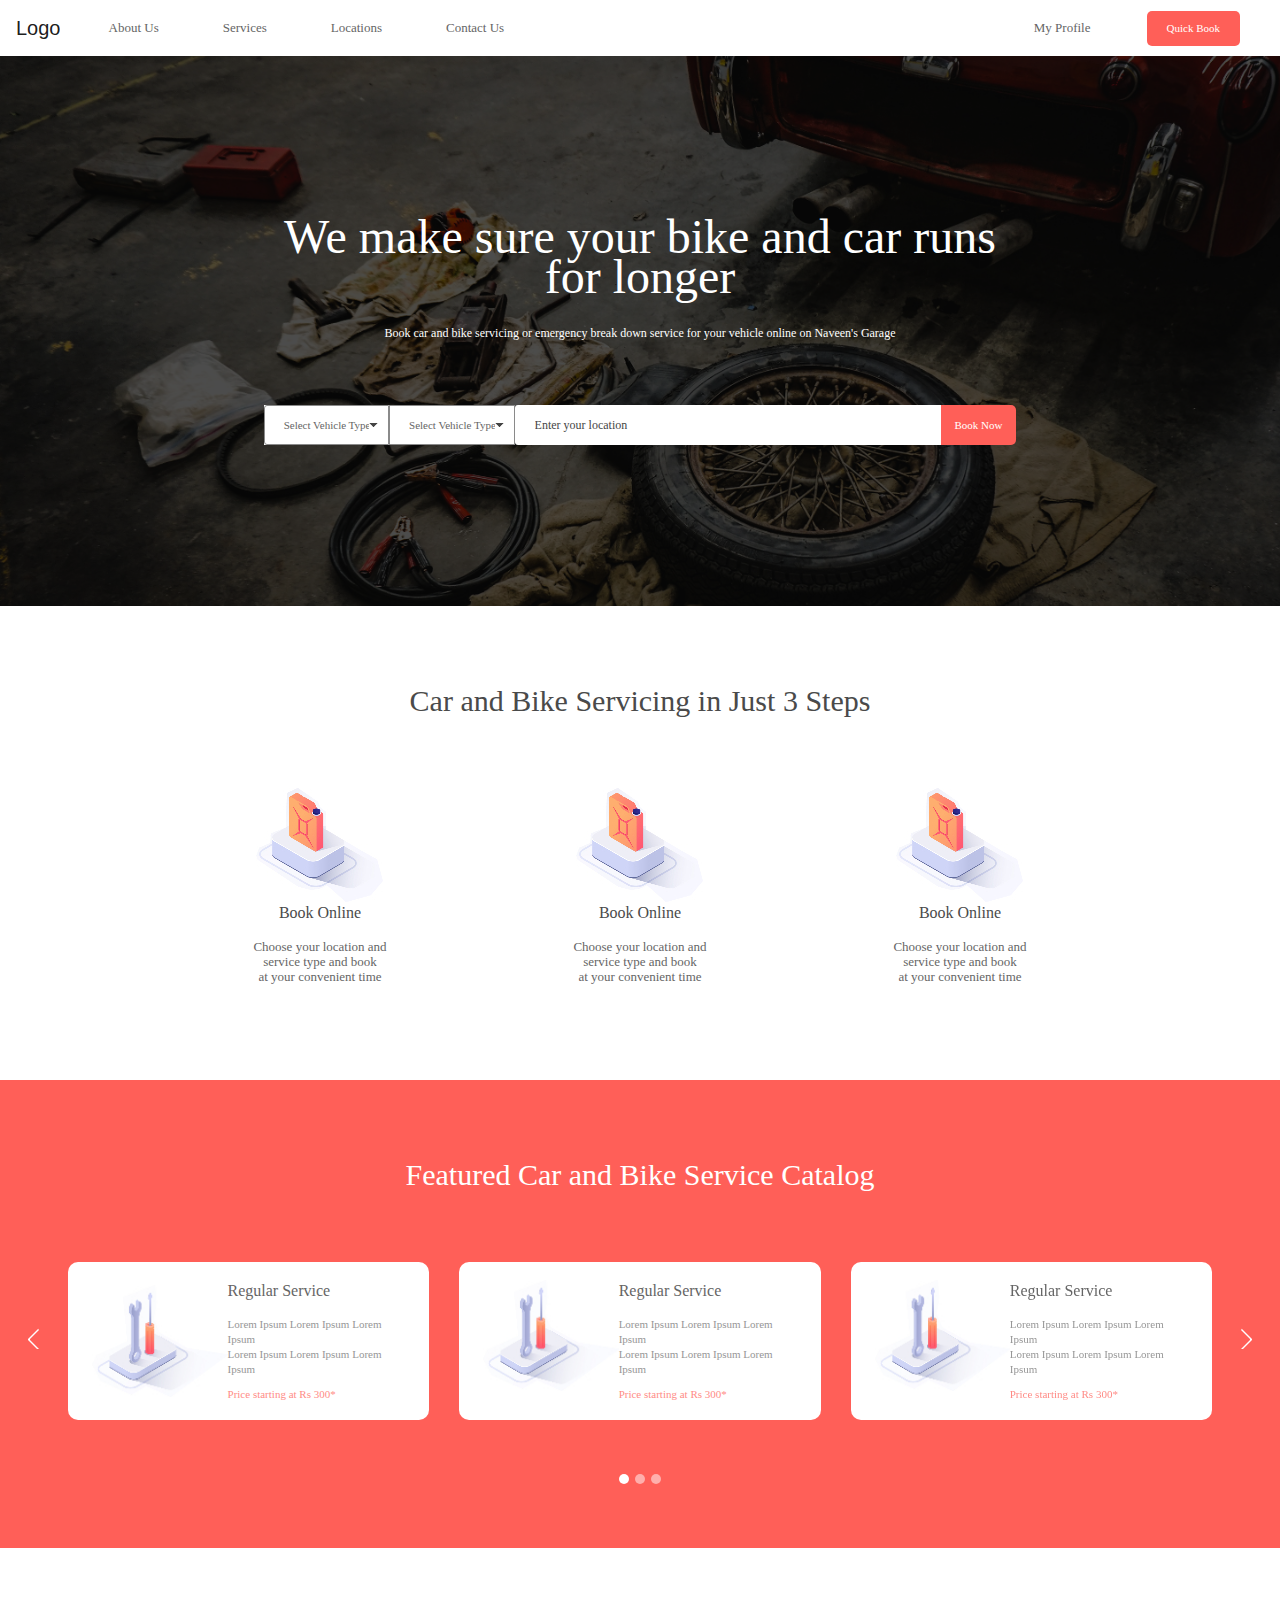
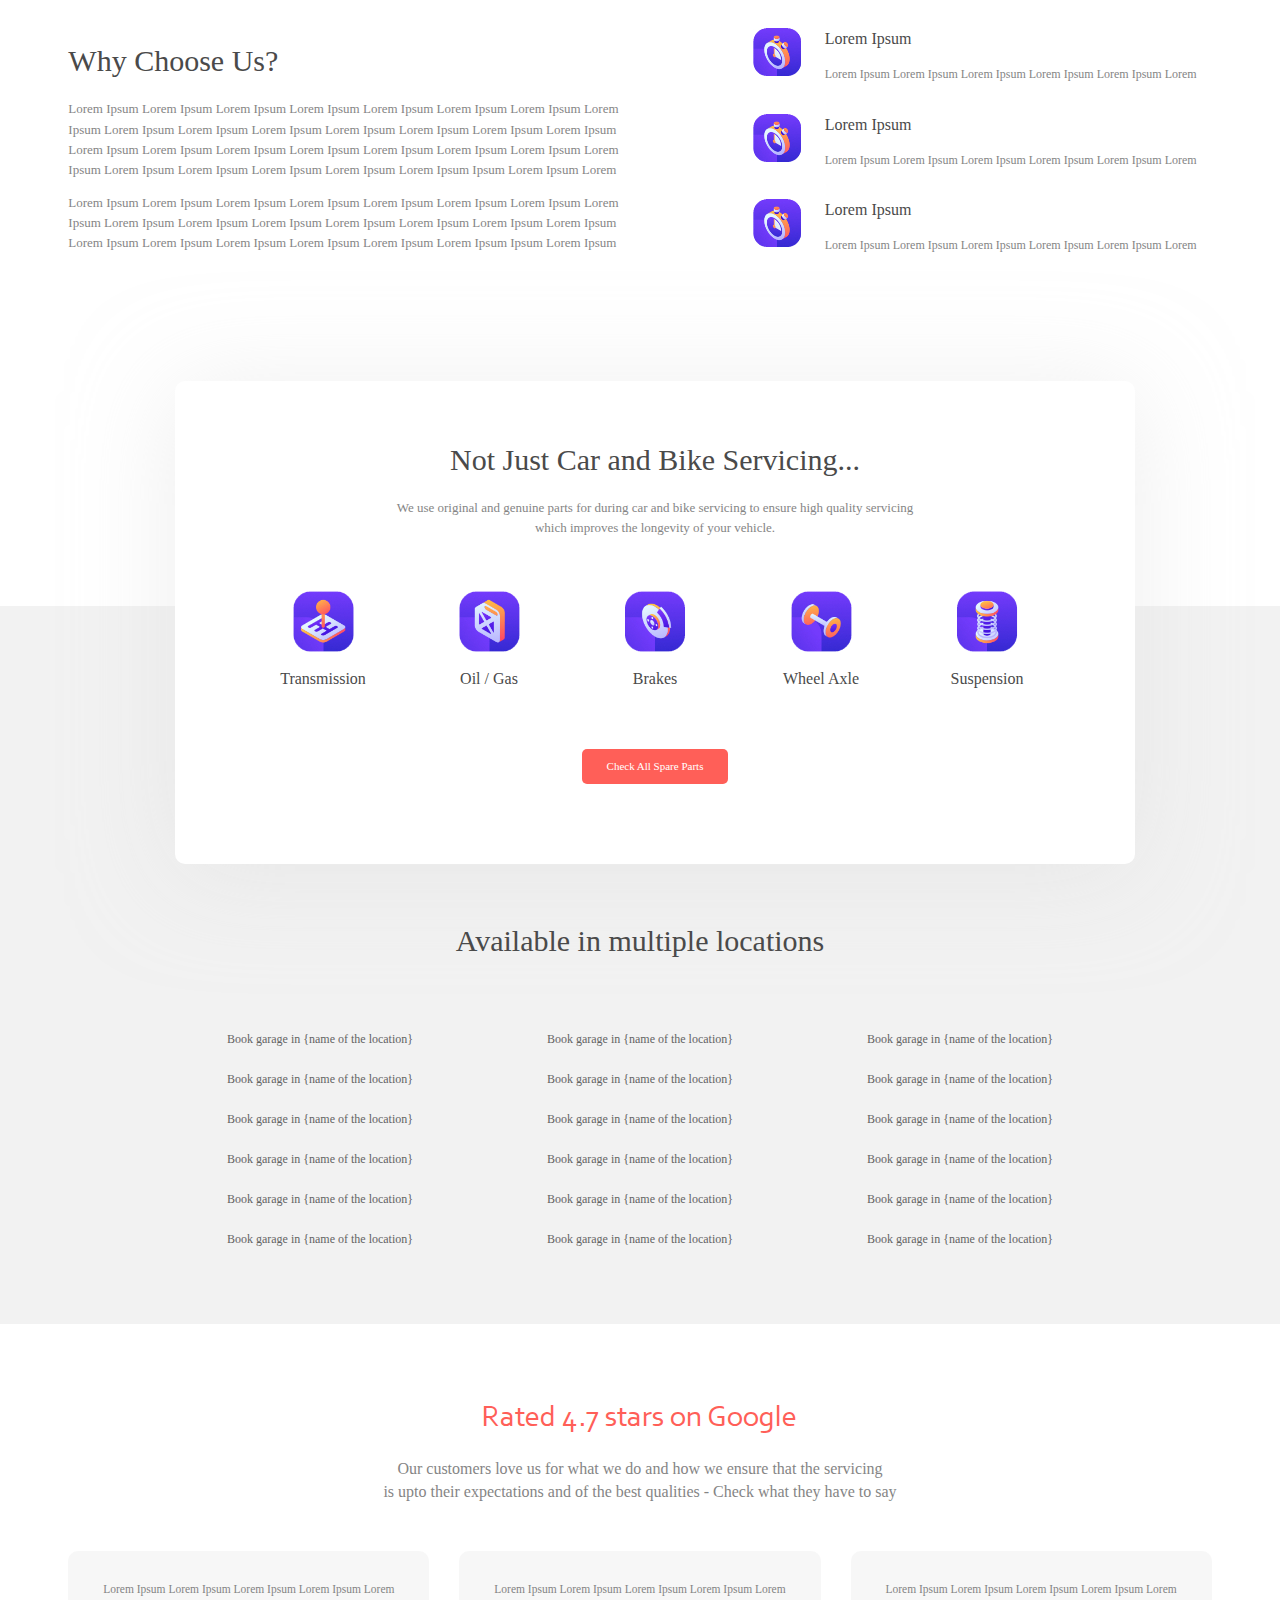
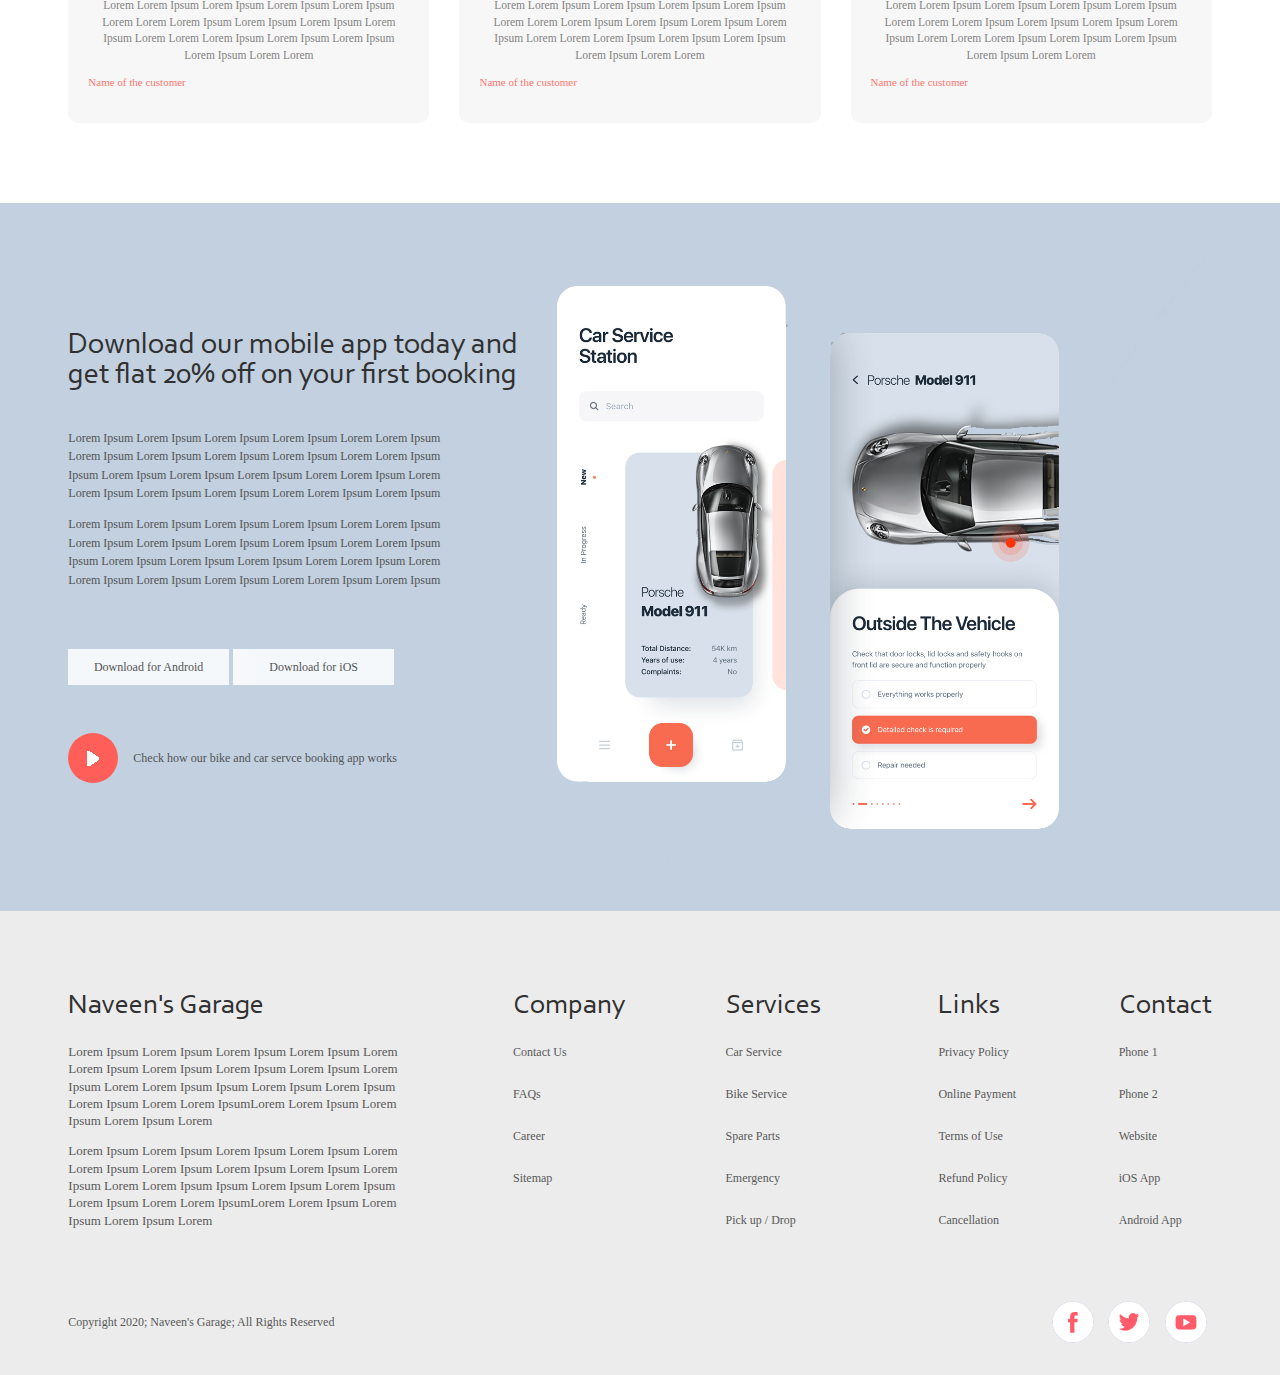
<file: index.html>
<!doctype html>
<html lang="en">
<head>
    <!-- Required meta tags -->
    <meta charset="utf-8">
    <meta name="viewport" content="width=device-width, initial-scale=1, shrink-to-fit=no">

    <!-- Bootstrap CSS -->
    <link rel="stylesheet" href="css/bootstrap.min.css">
    

    <!-- css -->
    <link rel="stylesheet" href="css/style.css">
    <link rel="stylesheet" href="css/responsive.css">
    <title>DMR</title>
</head>

<body>
   <header>
        <nav class="navbar navbar-expand-lg navbar-light  bg-white">
            <a class="navbar-brand" href="#">Logo</a>
            <button class="navbar-toggler" type="button" data-toggle="collapse" data-target="#navbarNav" aria-controls="navbarNav" aria-expanded="false" aria-label="Toggle navigation">
                <span class="navbar-toggler-icon"></span>
            </button>

            <div class="collapse navbar-collapse" id="navbarNav">
                <ul class="navbar-nav">
                    <li class="nav-item">
                    <a class="nav-link" href="#">About Us </a>
                    </li>
                    <li class="nav-item">
                    <a class="nav-link" href="#">Services </a>
                    </li>
                    <li class="nav-item">
                    <a class="nav-link" href="#">Locations </a>
                    </li>
                    <li class="nav-item">
                        <a class="nav-link" href="#">Contact Us</a>
                    </li>                                      
                </ul>

                <ul class="navbar-nav ml-auto">
                    <li class="nav-item dropdown">
                        <a class="nav-link dropdown-toggle" href="#" id="navbarDropdownMenuLink" role="button" data-toggle="dropdown" aria-haspopup="true" aria-expanded="false">
                            My Profile
                        </a>
                        <div class="dropdown-menu nav-drop" aria-labelledby="navbarDropdownMenuLink">
                            <p>Hello There - Let's <span><a class="" href="#">Register!</a></span></p> 
                            <p>Welcome Back - Let's <span><a class="" href="#">Login!</a></span></p> 
                        </div>
                    </li>

                    <li class="nav-item">
                        <button class="nav-btn">Quick Book</button>
                    </li>                                     
                </ul>
            </div>
        </nav>
   </header>

   <section class="main">
        <div class="main-bg-img">
            <div class="main-bg-overlay">
                <div class="section-padding" style="width: 100%;">
                    <div class="container-fluid">
                        <div class="row">
                            <div class="col-md-11 mx-auto">
                                <div class="row d-flex justify-content-center">
                                    <div class="col-xl-8 col-lg-9 col-md-11 col-12 text-center">
                                        <div class="">
                                            <h1>We make sure your bike and car runs for longer</h1>
                                            <p>Book car and bike servicing or emergency break down service for your vehicle online on Naveen's Garage</p>
                                            
                                            <form>
                                                <div class="row no-gutters">
                                                    <div class="col-lg-2 col-md-2 col-12 bg-white" style="position: relative;">
                                                        <label for="vehicle" class="sr-only ">Select Vehicle Type</label>
                                                        <select name="cars" id="cars" class="dropdown-toggle dropdown-toggle-first">
                                                          <option value="" selected="true" disabled="disabled">Select Vehicle Type</option>
                                                          <option value="">Bike</option>
                                                          <option value="">Car</option>
                                                          <option value="">Truck</option>
                                                        </select>
                                                        <img class="dropdown-arrow" src="images/down-arrow.jpg" alt="">
                                                    </div>
        
                                                    <div class="col-lg-2 col-md-2 col-12 bg-white" style="position: relative;">
                                                        <label for="vehicle" class="sr-only ">Select Vehicle Type</label>
                                                        <select name="cars" id="cars" class="dropdown-toggle">
                                                          <option value="" selected="true" disabled="disabled">Select Vehicle Type</option>
                                                          <option value="">Bike</option>
                                                          <option value="">Car</option>
                                                          <option value="">Truck</option>
                                                        </select>
                                                        <img class="dropdown-arrow" src="images/down-arrow.jpg" alt="">
                                                    </div>
        
                                                    <div class="col-lg-8 col-md-8 col-12 d-flex justify-content-start">
                                                        <label for="" class="sr-only"></label>
                                                        <input type="text" placeholder="Enter your location">
                                                        <button type="submit" class="book-now-btn">Book Now</button>
                                                    </div>
                                                </div>
                                            </form>
                                        </div>
                                    </div>
                                </div>
                            </div>
                        </div>
                    </div>
               </div>
            </div>
        </div>
   </section>

   <section class="servicing-section">
    <div class="section-padding">
     <div class="container-fluid">
                <div class="row d-flex justify-content-center">
                    <div class="col-xl-8 col-lg-10 col-md-11 mx-auto text-center">
                        <h2 class="page-headers">Car and Bike Servicing in Just 3 Steps</h2>
                        <div class="row servicing-section-row">
                            <div class="col-lg-3 col-md-4 col-sm-4 col-12">
                                <div class="serviving-content">
                                    <img class="img-fluid" src="images/book-online-img.jpg" alt="servicing-img-one">
                                    <div>
                                        <h3 class="">Book Online</h3>
                                        <p class="">Choose your location and <br> service type and book <br> at your convenient time</p>
                                    </div>
                                </div>
                            </div>

                            <div class="col-lg-3 col-md-4 col-sm-4 col-12">
                                <div class="serviving-content">
                                    <img class="img-fluid" src="images/book-online-img.jpg" alt="servicing-img-two">
                                    <div>
                                        <h3 class="">Book Online</h3>
                                        <p class="">Choose your location and <br> service type and book <br> at your convenient time</p>
                                    </div>
                                </div>
                            </div>

                            <div class="col-lg-3 col-md-4 col-sm-4 col-12">
                                <div class="serviving-content">
                                    <img class="img-fluid" src="images/book-online-img.jpg" alt="servicing-img-three">
                                    <div>
                                        <h3 class="">Book Online</h3>
                                        <p class="">Choose your location and <br> service type and book <br> at your convenient time</p>
                                    </div>
                                </div>
                            </div>
                        </div>
                    </div>
                </div>
             </div>
         </div>
     </div>
    </div>
</section>

<section class="service-slider-section">
    <div class="section-padding">
        <div class="container-fluid">
            <div class="row">
                <div class="col-md-11 mx-auto">
                    <h2>Featured Car and Bike Service Catalog</h2>

                    <div class="slider">
                        <div id="carouselExampleIndicators" class="carousel slide" data-ride="carousel">
                            <ol class="carousel-indicators">
                              <li data-target="#carouselExampleIndicators" data-slide-to="0" class="active"></li>
                              <li data-target="#carouselExampleIndicators" data-slide-to="1"></li>
                              <li data-target="#carouselExampleIndicators" data-slide-to="2"></li>
                            </ol>
        
                            <div class="carousel-inner">
                              <div class="carousel-item active">
                                <div class="row">
                                    <div class="col-lg-4 col-md-4 col-12">
                                        <div class="service-slider-card">
                                            <div class="slider-card-inner">
                                                <div class="d-flex align-items-center">
                                                    <div class="slider-card-img">
                                                        <img src="images/slider-img.jpg" class="img-fluid" alt="slider-img-one">
                                                    </div>
        
                                                    <div class="slider-card-content">
                                                        <div>
                                                            <h3 class="slider-card-header">Regular Service</h3>
                                                            <p class="slider-card-content">Lorem Ipsum Lorem Ipsum Lorem Ipsum <br>
                                                                Lorem Ipsum Lorem Ipsum Lorem Ipsum</p>
                                                            <p class="slider-card-pricetag">Price starting at Rs 300*</p>
                                                        </div>
                                                    </div>
                                                </div>
                                            </div>
                                        </div>
                                    </div>
        
                                    <div class="col-lg-4 col-md-4 col-12">
                                        <div class="service-slider-card">
                                            <div class="slider-card-inner">
                                                <div class="d-flex">
                                                    <div class="slider-card-img">
                                                        <img src="images/slider-img.jpg" class="img-fluid" alt="slider-img-one">
                                                    </div>
        
                                                    <div class="slider-card-content">
                                                        <div>
                                                            <h3 class="slider-card-header">Regular Service</h3>
                                                            <p class="slider-card-content">Lorem Ipsum Lorem Ipsum Lorem Ipsum <br>
                                                                Lorem Ipsum Lorem Ipsum Lorem Ipsum</p>
                                                            <p class="slider-card-pricetag">Price starting at Rs 300*</p>
                                                        </div>
                                                    </div>
                                                </div>
                                            </div>
                                        </div>
                                    </div>
        
                                    <div class="col-lg-4 col-md-4 col-12">
                                        <div class="service-slider-card">
                                            <div class="slider-card-inner">
                                                <div class="d-flex">
                                                    <div class="slider-card-img">
                                                        <img src="images/slider-img.jpg" class="img-fluid" alt="slider-img-one">
                                                    </div>
        
                                                    <div class="slider-card-content">
                                                        <div>
                                                            <h3 class="slider-card-header">Regular Service</h3>
                                                            <p class="slider-card-content">Lorem Ipsum Lorem Ipsum Lorem Ipsum <br>
                                                                Lorem Ipsum Lorem Ipsum Lorem Ipsum</p>
                                                            <p class="slider-card-pricetag">Price starting at Rs 300*</p>
                                                        </div>
                                                    </div>
                                                </div>
                                            </div>
                                        </div>
                                    </div>
                                </div>  
                              </div>
        
                              <div class="carousel-item">
                                <div class="row">
                                    <div class="col-lg-4 col-md-4 col-12">
                                        <div class="service-slider-card">
                                            <div class="slider-card-inner">
                                                <div class="d-flex d-flex align-items-center">
                                                    <div class="slider-card-img">
                                                        <img src="images/slider-img.jpg" class="img-fluid" alt="slider-img-one">
                                                    </div>
        
                                                    <div class="slider-card-content">
                                                        <div>
                                                            <h3 class="slider-card-header">Regular Service</h3>
                                                            <p class="slider-card-content">Lorem Ipsum Lorem Ipsum Lorem Ipsum <br>
                                                                Lorem Ipsum Lorem Ipsum Lorem Ipsum</p>
                                                            <p class="slider-card-pricetag">Price starting at Rs 300*</p>
                                                        </div>
                                                    </div>
                                                </div>
                                            </div>
                                        </div>
                                    </div>
        
                                    <div class="col-lg-4 col-md-4 col-12">
                                        <div class="service-slider-card">
                                            <div class="slider-card-inner">
                                                <div class="d-flex">
                                                    <div class="slider-card-img">
                                                        <img src="images/slider-img.jpg" class="img-fluid" alt="slider-img-one">
                                                    </div>
        
                                                    <div class="slider-card-content">
                                                        <div>
                                                            <h3 class="slider-card-header">Regular Service</h3>
                                                            <p class="slider-card-content">Lorem Ipsum Lorem Ipsum Lorem Ipsum <br>
                                                                Lorem Ipsum Lorem Ipsum Lorem Ipsum</p>
                                                            <p class="slider-card-pricetag">Price starting at Rs 300*</p>
                                                        </div>
                                                    </div>
                                                </div>
                                            </div>
                                        </div>
                                    </div>
        
                                    <div class="col-lg-4 col-md-4 col-12">
                                        <div class="service-slider-card">
                                            <div class="slider-card-inner">
                                                <div class="d-flex d-flex align-items-center">
                                                    <div class="slider-card-img">
                                                        <img src="images/slider-img.jpg" class="img-fluid" alt="slider-img-one">
                                                    </div>
        
                                                    <div class="slider-card-content">
                                                        <div>
                                                            <h3 class="slider-card-header">Regular Service</h3>
                                                            <p class="slider-card-content">Lorem Ipsum Lorem Ipsum Lorem Ipsum <br>
                                                                Lorem Ipsum Lorem Ipsum Lorem Ipsum</p>
                                                            <p class="slider-card-pricetag">Price starting at Rs 300*</p>
                                                        </div>
                                                    </div>
                                                </div>
                                            </div>
                                        </div>
                                    </div>
                                </div>  
                              </div>
                              <div class="carousel-item">
                                <div class="row">
                                    <div class="col-lg-4 col-md-4 col-12">
                                        <div class="service-slider-card">
                                            <div class="slider-card-inner">
                                                <div class="d-flex align-items-center">
                                                    <div class="slider-card-img">
                                                        <img src="images/slider-img.jpg" class="img-fluid" alt="slider-img-one">
                                                    </div>
        
                                                    <div class="slider-card-content">
                                                        <div>
                                                            <h3 class="slider-card-header">Regular Service</h3>
                                                            <p class="slider-card-content">Lorem Ipsum Lorem Ipsum Lorem Ipsum <br>
                                                                Lorem Ipsum Lorem Ipsum Lorem Ipsum</p>
                                                            <p class="slider-card-pricetag">Price starting at Rs 300*</p>
                                                        </div>
                                                    </div>
                                                </div>
                                            </div>
                                        </div>
                                    </div>
        
                                    <div class="col-lg-4 col-md-4 col-12">
                                        <div class="service-slider-card">
                                            <div class="slider-card-inner">
                                                <div class="d-flex">
                                                    <div class="slider-card-img">
                                                        <img src="images/slider-img.jpg" class="img-fluid" alt="slider-img-one">
                                                    </div>
        
                                                    <div class="slider-card-content">
                                                        <div>
                                                            <h3 class="slider-card-header">Regular Service</h3>
                                                            <p class="slider-card-content">Lorem Ipsum Lorem Ipsum Lorem Ipsum <br>
                                                                Lorem Ipsum Lorem Ipsum Lorem Ipsum</p>
                                                            <p class="slider-card-pricetag">Price starting at Rs 300*</p>
                                                        </div>
                                                    </div>
                                                </div>
                                            </div>
                                        </div>
                                    </div>
        
                                    <div class="col-lg-4 col-md-4 col-12">
                                        <div class="service-slider-card">
                                            <div class="slider-card-inner">
                                                <div class="d-flex">
                                                    <div class="slider-card-img">
                                                        <img src="images/slider-img.jpg" class="img-fluid" alt="slider-img-one">
                                                    </div>
        
                                                    <div class="slider-card-content">
                                                        <div>
                                                            <h3 class="slider-card-header">Regular Service</h3>
                                                            <p class="slider-card-content">Lorem Ipsum Lorem Ipsum Lorem Ipsum <br>
                                                                Lorem Ipsum Lorem Ipsum Lorem Ipsum</p>
                                                            <p class="slider-card-pricetag">Price starting at Rs 300*</p>
                                                        </div>
                                                    </div>
                                                </div>
                                            </div>
                                        </div>
                                    </div>
                                </div>  
                              </div>
                            </div>
        
                            <div class="d-flex justify-content-between">
                                <a class="" href="#carouselExampleIndicators" role="button" data-slide="prev">
                                    <span class="slider-control-prev-icon" aria-hidden="true"><img src="images/slider-left-arrow.png" alt=""></span>
                                    <span class="sr-only">Previous</span>
                                </a>
                                  
                                <a class="" href="#carouselExampleIndicators" role="button" data-slide="next">
                                    <span class="slider-control-next-icon" aria-hidden="true"><img src="images/slider-right-arrow.png" alt=""></span>
                                    <span class="sr-only">Next</span>
                                </a>
                            </div>
                        </div>
                    </div>
                </div>
            </div>
        </div>
    </div>
</section>

<section class="why-us-section">
    <div class="section-padding">
        <div class="container-fluid">
            <div class="row">
                <div class="col-md-11 mx-auto">
                    <div class="row why-us-row">
                        <div class="col-xl-6 col-lg-6 col-md-6 col-12">
                            <h2 class="why-us-title">Why Choose Us?</h2>
                            <div class="why-us-content">
                                <p>Lorem Ipsum Lorem Ipsum Lorem Ipsum Lorem Ipsum Lorem Ipsum Lorem Ipsum Lorem Ipsum Lorem Ipsum Lorem Ipsum Lorem Ipsum Lorem Ipsum Lorem Ipsum Lorem Ipsum Lorem Ipsum
                                    Lorem Ipsum Lorem Ipsum Lorem Ipsum Lorem Ipsum Lorem Ipsum Lorem Ipsum Lorem Ipsum
                                    Lorem Ipsum Lorem Ipsum Lorem Ipsum Lorem Ipsum Lorem Ipsum Lorem Ipsum Lorem Ipsum Ipsum Lorem Ipsum Lorem</p>
                                    <p>Lorem Ipsum Lorem Ipsum Lorem Ipsum Lorem Ipsum Lorem Ipsum Lorem Ipsum Lorem Ipsum
                                    Lorem Ipsum Lorem Ipsum Lorem Ipsum Lorem Ipsum Lorem Ipsum Lorem Ipsum Lorem Ipsum
                                    Lorem Ipsum Lorem Ipsum Lorem Ipsum Lorem Ipsum Lorem Ipsum Lorem Ipsum Lorem Ipsum Ipsum Lorem Ipsum
                                </p>
                            </div>
                        </div>

                        <div class="col-xl-5 col-lg-6 offset-xl-1 col-md-6 col-12">
                            <div class="d-flex whyus-list-block">
                                <div class="whyus-list-img">
                                    <img src="images/why-us-one.jpg" class="img-fluid" alt="whyus-img-one">
                                </div>

                                <div>
                                    <h3>Lorem Ipsum</h3>
                                    <p>Lorem Ipsum Lorem Ipsum Lorem Ipsum Lorem Ipsum Lorem Ipsum Lorem</p>
                                </div>
                            </div>

                            <div class="d-flex whyus-list-block">
                                <div class="whyus-list-img">
                                    <img src="images/why-us-one.jpg" class="img-fluid" alt="whyus-img-one">
                                </div>

                                <div>
                                    <h3>Lorem Ipsum</h3>
                                    <p>Lorem Ipsum Lorem Ipsum Lorem Ipsum Lorem Ipsum Lorem Ipsum Lorem</p>
                                </div>
                            </div>

                            <div class="d-flex whyus-list-block">
                                <div class="whyus-list-img">
                                    <img src="images/why-us-one.jpg" class="img-fluid" alt="whyus-img-one">
                                </div>

                                <div>
                                    <h3>Lorem Ipsum</h3>
                                    <p>Lorem Ipsum Lorem Ipsum Lorem Ipsum Lorem Ipsum Lorem Ipsum Lorem</p>
                                </div>
                            </div>
                        </div>
                    </div>
                </div>
            </div>

            <div class="row">
                <div class="col-xl-9 col-lg-10 col-md-11 col-12 mx-auto">
                    <div class="more-service-card">
                        <div class="moreservice-card-inner">
                            <div class="moreservice-card-info">
                                <h2>Not Just Car and Bike Servicing...</h2>
                                <p>We use original and genuine parts for during car and bike servicing to ensure high quality servicing <br>
                                which improves the longevity of your vehicle.</p>
                            </div>

                            <div class="row moreservice-row">
                                <div class="col">
                                    <div>
                                        <img src="images/service-one.jpg" alt="service-one-img">
                                        <h3>Transmission</h3>
                                    </div>
                                </div>

                                <div class="col">
                                    <div>
                                        <img src="images/service-two.jpg" alt="service-two-img">
                                        <h3>Oil / Gas</h3>
                                    </div>
                                </div>

                                <div class="col">
                                    <div>
                                        <img src="images/service-three.jpg" alt="service-three-img">
                                        <h3>Brakes</h3>
                                    </div>
                                </div>

                                <div class="col">
                                    <div>
                                        <img src="images/service-four.jpg" alt="service-four-img">
                                        <h3>Wheel Axle</h3>
                                    </div>
                                </div>

                                <div class="col">
                                    <div>
                                        <img src="images/service-five.jpg" alt="service-five-img">
                                        <h3>Suspension</h3>
                                    </div>
                                </div>
                            </div>

                            <div class="d-flex justify-content-center">
                                <a href="#">
                                    <button class="allpart-link-btn">Check All Spare Parts</button>
                                </a>
                            </div>
                        </div>
                    </div>
                </div>
            </div>
        </div>
    </div>
</section>


<section class="available-locations-section">
    <div class="section-padding">
        <div class="container-fluid">
            <div class="row">
                <div class="col-xl-9 col-lg-10 col-md-11 col-12 mx-auto">
                    <h2>Available in multiple locations</h2>
                    <div class="row available-locations-row">
                        <div class="available-locations-col col-lg-4 col-md-4 col-sm-4 col-6">
                            <div>
                                <a href="">
                                    <p>Book garage in {name of the location}</p>
                                </a>
                                <a href="">
                                    <p>Book garage in {name of the location}</p>
                                </a>
                                <a href="">
                                    <p>Book garage in {name of the location}</p>
                                </a>
                                <a href="">
                                    <p>Book garage in {name of the location}</p>
                                </a>
                                <a href="">
                                    <p>Book garage in {name of the location}</p>
                                </a>
                                <a href="">
                                    <p>Book garage in {name of the location}</p>
                                </a>
                            </div>
                        </div>

                        <div class="available-locations-col col-lg-4 col-md-4 col-sm-4 col-6">
                            <div>
                                <a href="">
                                    <p>Book garage in {name of the location}</p>
                                </a>
                                <a href="">
                                    <p>Book garage in {name of the location}</p>
                                </a>
                                <a href="">
                                    <p>Book garage in {name of the location}</p>
                                </a>
                                <a href="">
                                    <p>Book garage in {name of the location}</p>
                                </a>
                                <a href="">
                                    <p>Book garage in {name of the location}</p>
                                </a>
                                <a href="">
                                    <p>Book garage in {name of the location}</p>
                                </a>
                            </div>
                        </div>

                        <div class="available-locations-col col-lg-4 col-md-4 col-sm-4 col-6">
                            <div>
                                <a href="">
                                    <p>Book garage in {name of the location}</p>
                                </a>
                                <a href="">
                                    <p>Book garage in {name of the location}</p>
                                </a>
                                <a href="">
                                    <p>Book garage in {name of the location}</p>
                                </a>
                                <a href="">
                                    <p>Book garage in {name of the location}</p>
                                </a>
                                <a href="">
                                    <p>Book garage in {name of the location}</p>
                                </a>
                                <a href="">
                                    <p>Book garage in {name of the location}</p>
                                </a>
                            </div>
                        </div>
                    </div>
                 </div>
            </div>
        </div>
    </div>
</section>

<section class="rating-section">
    <div class="section-padding">
        <div class="container-fluid">
            <div class="row">
                <div class="col-md-11 mx-auto rating-section-header">
                    <h2>Rated 4.7 stars on Google</h2>
                    <p>Our customers love us for what we do and how we ensure that the servicing <br> is upto their expectations and of the best qualities - Check what they have to say</p>
                    
                    <div class="row rating-section-row">
                        <div class="col-lg-4 col-md-4 col-12">
                            <div class="rating-card">
                                <div class="rating-card-inner">
                                    <p>Lorem Ipsum Lorem Ipsum Lorem Ipsum Lorem Ipsum Lorem Lorem
                                    Lorem Ipsum Lorem Ipsum Lorem Ipsum Lorem Ipsum Lorem Lorem
                                    Lorem Ipsum Lorem Ipsum Lorem Ipsum Lorem Ipsum Lorem Lorem
                                    Lorem Ipsum Lorem Ipsum Lorem Ipsum Lorem Ipsum Lorem Lorem</p>
                                    <small class="slider-card-pricetag">Name of the customer</small>
                                </div>
                            </div>
                        </div>

                        <div class="col-lg-4 col-md-4 col-12">
                            <div class="rating-card">
                                <div class="rating-card-inner">
                                    <p>Lorem Ipsum Lorem Ipsum Lorem Ipsum Lorem Ipsum Lorem Lorem
                                    Lorem Ipsum Lorem Ipsum Lorem Ipsum Lorem Ipsum Lorem Lorem
                                    Lorem Ipsum Lorem Ipsum Lorem Ipsum Lorem Ipsum Lorem Lorem
                                    Lorem Ipsum Lorem Ipsum Lorem Ipsum Lorem Ipsum Lorem Lorem</p>
                                    <small class="slider-card-pricetag">Name of the customer</small>
                                </div>
                            </div>
                        </div>

                        <div class="col-lg-4 col-md-4 col-12">
                            <div class="rating-card">
                                <div class="rating-card-inner">
                                    <p>Lorem Ipsum Lorem Ipsum Lorem Ipsum Lorem Ipsum Lorem Lorem
                                    Lorem Ipsum Lorem Ipsum Lorem Ipsum Lorem Ipsum Lorem Lorem
                                    Lorem Ipsum Lorem Ipsum Lorem Ipsum Lorem Ipsum Lorem Lorem
                                    Lorem Ipsum Lorem Ipsum Lorem Ipsum Lorem Ipsum Lorem Lorem</p>
                                    <small class="slider-card-pricetag">Name of the customer</small>
                                </div>
                            </div>
                        </div>
                    </div>
                </div>
            </div>
        </div>
    </div>
</section>


<section class="download-applink-section">
    <div class="section-padding">
        <div class="container-fluid">
            <div class="row">
                <div class="col-md-11 mx-auto">
                    <div class="row download-applink-row">
                        <div class="col-lg-5 col-md-12 col-12 ">
                            <h2 class="download-applink-title">Download our mobile app today and <br> get flat 20% off on your first booking</h2>
                            <div class="row download-applink-header">
                                <div class="col-lg-10 col-md-11 col-12">
                                    <p>Lorem Ipsum Lorem Ipsum Lorem Ipsum Lorem Ipsum Lorem Lorem Ipsum Lorem Ipsum Lorem Ipsum Lorem Ipsum Lorem Ipsum Lorem Lorem Ipsum
                                    Ipsum Lorem Ipsum Lorem Ipsum Lorem Ipsum Lorem Lorem Ipsum Lorem
                                    Lorem Ipsum Lorem  Ipsum Lorem Ipsum Lorem Lorem Ipsum Lorem Ipsum</p>
                                    
                                    <p>Lorem Ipsum Lorem Ipsum Lorem Ipsum Lorem Ipsum Lorem Lorem Ipsum
                                    Lorem Ipsum Lorem Ipsum Lorem Ipsum Lorem Ipsum Lorem Lorem Ipsum
                                    Ipsum Lorem Ipsum Lorem Ipsum Lorem Ipsum Lorem Lorem Ipsum Lorem
                                    Lorem Ipsum Lorem  Ipsum Lorem Ipsum Lorem Lorem Ipsum Lorem Ipsum</p>
                                </div>
                            </div>
                            
                            <div class="download-app-section">
                                <a href="#"><button>Download for Android</button></a>
                                <a href="#"><button>Download for iOS</button></a>
                            </div>

                            <div class="download-play-link">
                                <a href="#" class="d-flex align-items-center">
                                    <div class="circle">
                                        <img class="img-fluid" src="images/play.png" alt="play-img">
                                    </div>

                                    <p>Check how our bike and car servce booking app works</p>
                                </a>
                            </div>
                        </div>

                        <div class="col-lg-6 offset-lg-1 col-md-12 col-12 download-img-col">
                            <img src="images/download-section-img.png" alt="">
                        </div>
                    </div>
                 </div>
            </div>
        </div>
    </div>
</section>

<footer>
    <div class="section-padding">
        <div class="container-fluid">
            <div class="row">
                <div class="col-md-11 mx-auto">
                    <div class="row">
                        <div class="col-lg-4">
                            <h2>Naveen's Garage</h2>
                            <p>Lorem Ipsum Lorem Ipsum Lorem Ipsum Lorem Ipsum Lorem Lorem Ipsum
                                Lorem Ipsum Lorem Ipsum Lorem Ipsum Lorem Ipsum Lorem Lorem Ipsum
                                Ipsum Lorem Ipsum Lorem Ipsum Lorem Ipsum Lorem Lorem IpsumLorem
                                Lorem Ipsum Lorem Ipsum Lorem Ipsum Lorem</p>
                                
                                <p> Lorem Ipsum Lorem Ipsum Lorem Ipsum Lorem Ipsum Lorem Lorem Ipsum
                                Lorem Ipsum Lorem Ipsum Lorem Ipsum Lorem Ipsum Lorem Lorem Ipsum
                                Ipsum Lorem Ipsum Lorem Ipsum Lorem Ipsum Lorem Lorem IpsumLorem
                                Lorem Ipsum Lorem Ipsum Lorem Ipsum Lorem</p>
                        </div>

                        <div class="col-lg-8">
                            <div class="row">
                                <div class="col-lg-3 col-md-3 col-sm-3 col-6 footer-col">
                                    <div>
                                        <h3>Company</h3>
                                        <a href="#">Contact Us</a>
                                        <a href="#"> FAQs</a>
                                        <a href="#">Career</a>
                                        <a href="#">Sitemap</a>
                                    </div>
                                </div>

                                <div class="col-lg-3 col-md-3 col-sm-3 col-6 footer-col">
                                    <div>
                                        <h3>Services</h3>
                                        <a href="#">Car Service</a>
                                        <a href="#">Bike Service</a>
                                        <a href="#">Spare Parts</a>
                                        <a href="#">Emergency</a>
                                        <a href="#">Pick up / Drop</a>
                                    </div>
                                </div>

                                <div class="col-lg-3 col-md-3 col-sm-3 col-6 footer-col">
                                    <div>
                                        <h3>Links</h3>
                                        <a href="#">Privacy Policy</a>
                                        <a href="#">Online Payment</a>
                                        <a href="#">Terms of Use</a>
                                        <a href="#">Refund Policy</a>
                                        <a href="#">Cancellation</a>
                                    </div>
                                </div>

                                <div class="col-lg-3 col-md-3 col-sm-3 col-6 footer-col">
                                    <div>
                                        <h3>Contact</h3>
                                        <a href="#">Phone 1</a>
                                        <a href="#">Phone 2</a>
                                        <a href="#">Website</a>
                                        <a href="#">iOS App</a>
                                        <a href="#">Android App</a>
                                    </div>
                                </div>
                            </div>
                        </div>
                    </div>

                    <div class="copyright-section">
                        <a href="#" class="copy-right-title">Copyright 2020; Naveen's Garage; All Rights Reserved</a>

                        <div class="social-links">
                            <a href="#"><img src="images/facebook-link.png" class="img-fluid" alt="facebook-link-img"></a>
                            <a href="#"><img src="images/twitter.png" class="img-fluid" alt="twitter-img"></a>
                            <a href="#"><img src="images/youtube-img.png" class="img-fluid" alt="youtube-img"></a>
                        </div>
                    </div>
                </div>
            </div>
        </div>
    </div>
</footer>











<script src="https://code.jquery.com/jquery-3.5.1.slim.min.js" integrity="sha384-DfXdz2htPH0lsSSs5nCTpuj/zy4C+OGpamoFVy38MVBnE+IbbVYUew+OrCXaRkfj" crossorigin="anonymous"></script>
<script src="https://cdn.jsdelivr.net/npm/popper.js@1.16.1/dist/umd/popper.min.js" integrity="sha384-9/reFTGAW83EW2RDu2S0VKaIzap3H66lZH81PoYlFhbGU+6BZp6G7niu735Sk7lN" crossorigin="anonymous"></script>
<script src="js/bootstrap.min.js"></script></body>
</html>
</file>
<file: css/style.css>
*, p {
    margin: 0;
    padding: 0;
  }

@font-face {
    font-family: 'Candara';
    src: url('../fonts/MicrosoftYaHei.ttf') format('woff'), /* Chrome 6+, Firefox 3.6+, IE 9+, Safari 5.1+ */
     url('../fonts/MicrosoftYaHei.ttf') format('truetype'); /* Chrome 4+, Firefox 3.5, Opera 10+, Safari 3—5 */
}  

@font-face {
    font-family: 'Corbel';
    src: url('../fonts/corbel.ttf') format('woff'), /* Chrome 6+, Firefox 3.6+, IE 9+, Safari 5.1+ */
     url('../fonts/corbel.ttf') format('truetype'); /* Chrome 4+, Firefox 3.5, Opera 10+, Safari 3—5 */
  }  

  a, a:hover{
    text-decoration: none;
    color: inherit;
  }

button, input{
    text-decoration: none;
    outline: none!important;
    border: none;
}

select {
    -webkit-appearance: none;
    -moz-appearance: none;
    text-indent: 1px;
    text-overflow: '';
    text-decoration: none;
    outline: none!important;
    
}

/* navigation */
.navbar-default {
  background-color: #fff;
  border: none;
}



nav .dropdown-toggle::after {
    display: none;
}

nav .navbar .open{
  background: #fff;
}
  
.nav-link, .nav-link:hover, .dropdown-toggle{
    opacity: 0.85;
    color: #4A4A4A!important;
    font-family: "Microsoft YaHei";
    font-size: 13px;
    line-height: 16px;
    text-align: center;
}

.nav-item{
    padding-left: 1.5em;
    padding-right: 1.5em;
}

.nav-btn{
    border-radius: 5px;
    background-color: #FF5F58;  
    color: #FFF;
    font-family: "Microsoft YaHei";
    font-size: 11px;
    line-height: 15px;
    padding: 10px 20px;
}

nav .dropdown-menu{
    background-color: #FFF;
    border: none;
}

.nav-drop p{
    opacity: 0.85;
    color: #4A4A4A;
    padding: 0 15px;
    font-family: "Microsoft YaHei";
    font-size: 12px;
    line-height: 45px;
}

.nav-drop p:nth-child(1){
    border-bottom: 1px solid #C8C8C8;
}

.nav-drop a, .nav-drop a:hover{
    opacity: 0.85;
    color: #FF5F58!important;
    font-family: "Microsoft YaHei";
    font-size: 13px;
    line-height: 16px;
    text-align: center;
    text-decoration: none;
} 

.navbar-nav, .navbar-left{
    display: flex;
    align-items: center;
}

.dropdown-menu {
    min-width: 14rem;
    left: 1em;
}

/* main section */

.main .dropdown-toggle{
    color: #464646;
    font-family: "Microsoft YaHei";
    font-size: 11px;
    background-color: #fff;
    padding: 11px 13px;
    width: 100%;
}

.main .dropdown-toggle::after {
    margin-left: 1em;
}

.main .dropdown-toggle-first{
    border-top-left-radius: 3px;
    border-bottom-left-radius: 3px;
}

.main .book-now-btn{
    width: 15%;
    border-radius: 0 5px 5px 0;
    background-color: #FF5F58;
    color: #FFF;
    font-family: "Microsoft YaHei";
    font-size: 11px;
    line-height: 15px;
    
}

.main input{
    padding: 10px 20px;
    color: #464646;
    font-family: "Microsoft YaHei";
    font-size: 12px;
    line-height: 15px;
    width: 85%;
    border-top-left-radius: 3px;
    border-bottom-left-radius: 3px;

}

.dropdown-arrow {
    position: absolute;
    top: 15px;
    right: 11px;
}

::-webkit-input-placeholder { /* Edge */
    color: #464646;
    font-family: "Microsoft YaHei";
    font-size: 12px;
  }
  
  :-ms-input-placeholder { /* Internet Explorer 10-11 */
    color: #464646;
    font-family: "Microsoft YaHei";
    font-size: 12px;
  }
  
  ::placeholder {
    color: #464646;
    font-family: "Microsoft YaHei";
    font-size: 12px;
  }

  .main h1{
    color: #FFF;
    font-family: "Corbel Light";
    font-size: 48px;
    line-height: 40px;
    text-align: center;
    padding-bottom: 20px;
  }

  .main p{
    color: #FFF;
    font-family: "Microsoft YaHei";
    font-size: 12px;
    line-height: 16px;
  }

  .main form{
      margin-top: 4em;
  }

  .main-bg-img{
    background: url(../images/banner.jpg);
    min-height: 250px;
    height: 550px;
    position: relative;
    background-repeat:no-repeat;
    -webkit-background-size:cover;
    -moz-background-size:cover;
    -o-background-size:cover;
    background-size:cover;
    background-position:center;
  }

  .main-bg-overlay{
    position: absolute;
    top: 0;
    left: 0;
    width: 100%;
    height: 100%;
    background-color: rgba(0,0,0,0.7);
    display: flex;
    justify-content: center;
    align-items: center;
  }

/* section two - servicing-section */

  .servicing-section-row{
      display: flex;
      justify-content: space-between;
      margin-top: 4.5em;
  }

  .servicing-section h3{
    color: #4A4A4A;
    font-family: "Microsoft YaHei";
    font-size: 16px;
    line-height: 21px;
    text-align: center;
  }

  .servicing-section p{
    opacity: 0.85;
    color: #4A4A4A;
    font-family: "Microsoft YaHei";
    font-size: 13px;
    line-height: 15px;
    text-align: center;
  }

  .page-headers{
    color: #4A4A4A;
    font-family: "Corbel Light";
    font-size: 30px;
    line-height: 30px;
    text-align: center;
  }

  .servicing-section .section-padding{
      padding: 5em 0 6em 0;
  }



  /* section three - service-slider-section */
  .service-slider-section{
    background-color: #FF5F58;
  }

  .service-slider-section .section-padding{
    padding: 5em 0px 8em 0;
  }

  .service-slider-section h2{
    color: #FFF;
    font-family: "Corbel Light";
    font-size: 30px;
    line-height: 30px;
    text-align: center;
 
  }

  .service-slider-card{
    border-radius: 10px;
    background-color: #FFF;
  }

  .slider-card-header{
    color: #4A4A4A;
    font-family: "Microsoft YaHei";
    font-size: 16px;
    line-height: 21px;
    text-align: left;
  }

  .slider-card-content{
    opacity: 0.85;
    color: #6F6F6F;
    font-family: "Microsoft YaHei";
    font-size: 11px;
    line-height: 15px;
  }

  .slider-card-pricetag{
    opacity: 0.85;
    color: #FF5F58;
    font-family: "Microsoft YaHei";
    font-size: 11px;
    line-height: 15px;
    padding-top: 10px;
  }

  .slider-card-inner {
    padding: 18px 1.5em 18px 1.5em;
}

.slider-control-next-icon{
    position: absolute;
    right: -45px;
    top: 4em;
}

.slider-control-prev-icon{
    position: absolute;
    left: -45px;
    top: 4em;
}

.carousel-indicators  li {
    width: 10px;
    height: 10px;
    border-radius: 100%;
    
  }

  .carousel-indicators {
    bottom: -5em;
}

.slider{
    margin-top: 4.5em;
}

/* section three - why us section */
.why-us-title{
    color: #4A4A4A;
    font-family: "Corbel Light";
    font-size: 30px;
    line-height: 30px;
    text-align: left;
    padding-bottom: 0.5em;
}

.why-us-content p{
    opacity: 0.85;
    color: #6F6F6F;
    font-family: "Microsoft YaHei";
    font-size: 13px;
    line-height: 1.55;
    padding-bottom: 1em;
}

.whyus-list-block{
  margin-bottom: 1.5em;
}

.why-us-section h3{
    color: #4A4A4A;
    font-family: "Microsoft YaHei";
    font-size: 16px;
    line-height: 21px;
}

.whyus-list-block p{
  opacity: 0.85;
  color: #6F6F6F;
  font-family: "Microsoft YaHei";
  font-size: 12px;
  line-height: 1.55;
  padding-bottom: 0.5em;
}

.whyus-list-img{
  margin-right: 1.5em;
}

.why-us-row{
  display: flex;
  align-items: center;
}

.why-us-section .section-padding{
  padding: 5em 0 20em 0;
}

.more-service-card{
    border-radius: 10px;
    background-color: #FFF;
    box-shadow: 0 10px 100px 0 rgba(221,221,221,0.5);
    width: 100%;
    position: absolute;
    top: 6em;
}

.moreservice-card-inner{
  padding: 4em 5em 5em 5em;
}

.more-service-card h2{
    color: #4A4A4A;
    font-family: "Corbel Light";
    font-size: 30px;
    line-height: 30px;
    text-align: center;
    padding-bottom: .5em;
}

.more-service-card p{
  opacity: 0.85;
  color: #6F6F6F;
  font-family: "Microsoft YaHei";
  font-size: 13px;
  line-height: 1.55;
  padding-bottom: 1em;
  text-align: center;
}

.moreservice-row {
  margin-top: 2.5em;
}

.moreservice-row .col{
  display: flex;
  justify-content: center;
  text-align: center;
}

.moreservice-row h3{
  color: #4A4A4A;
  font-family: "Microsoft YaHei";
  font-size: 16px;
  line-height: 21px;
  padding-top: 1em;
}

.allpart-link-btn{
    border-radius: 5px;
    background-color: #FF5F58;
    color: #FFF;
    font-family: "Microsoft YaHei";
    font-size: 11px;
    line-height: 15px;
    padding: 10px 25px;
    margin-top: 4em;
}

/* section four - available-locations-section */
.available-locations-section{
    background-color: #F2F2F2;
}

.available-locations-section .section-padding{
  padding: 20em 0 4em 0;
}

.available-locations-section h2{
    color: #4A4A4A;
    font-family: "Corbel Light";
    font-size: 30px;
    line-height: 30px;
    text-align: center;
}

.available-locations-col{
  display: flex;
  justify-content: center;
}

.available-locations-row{
  margin-top: 4em;
}

.available-locations-col p{
    opacity: 0.85;
    color: #4A4A4A;
    font-family: "Microsoft YaHei";
    font-size: 12px;
    line-height: 3.33;
    text-align: center;
}


/* section five - available-locations-section */
.rating-card{
    border-radius: 10px;
    background-color: rgba(242,242,242,0.59);
}

.rating-card-inner{
  padding: 30px 20px;
}

.rating-card p{
    opacity: 0.85;
    color: #6F6F6F;
    font-family: "Microsoft YaHei";
    font-size: 11.5px;
    line-height: 2.77;
    padding-bottom: 0.5em;
}

.rating-section-header h2{
  color: #FF5F58;
  font-family: Corbel;
  font-size: 30px;
  line-height: 30px;
  text-align: center;
  padding-bottom: 0.5em;
}

.rating-section-header p{
    opacity: 0.85;
    color: #6F6F6F;
    font-family: "Microsoft YaHei";
    line-height: 15px;
    text-align: center;
    line-height: 1.44;
}

.rating-section-row{
  margin-top: 3em;
}

.rating-section .section-padding{
  padding: 5em 0;
}

/* section six - rating-section */
.download-applink-title{
  color: #313131;
  font-family: Corbel;
  font-size: 30px;
  line-height: 30px;
  padding-bottom: 1em;
}

.download-applink-header p{
    opacity: 0.85;
    color: #3E3E3E;
    font-family: "Microsoft YaHei";
    font-size: 12px;
    line-height: 1.55;
    padding-bottom: 1em;

}

.circle{
    height: 50px;
    width: 50px;
    border-radius: 50px;
    display: flex;
    align-items: center;
    justify-content: center;
    background-color: #FF5F58;
    margin-right: 15px;
}

.download-app-section button{
  background-color: #fff;
    opacity: 0.85;
    color: #3E3E3E;
    font-family: "Microsoft YaHei";
    font-size: 12px;
    line-height: 16px;
    padding: 10px 20px;
    width: 35%;
    cursor: pointer;
}

.download-applink-section{
  background-color: #C2D0DF;
}

.download-play-link, .download-app-section{
  margin-top: 3em;
}

.download-play-link p{
  opacity: 0.85;
  color: #3E3E3E;
  font-family: "Microsoft YaHei";
  font-size: 12px;
  line-height: 16px;
}

.download-img-col {
  display: flex;
  justify-content: flex-end;
}

.download-applink-section .section-padding{
  padding: 3em 0;
}

.download-applink-row{
  display: flex;
  align-items: center;
}

/* footer */
footer{
    background-color: #ECECEC;
}

footer .section-padding{
  padding: 5em 0 2em 0;
}

.footer-col{
  display: flex;
  justify-content: flex-end;
}

footer h2, h3{
    color: #313131;
    font-family: Corbel;
    font-size: 28px;
    line-height: 30px;
    padding-bottom: .5em;
}

footer p{
    opacity: 0.85;
    color: #3E3E3E;
    font-family: "Microsoft YaHei";
    font-size: 13px;
    line-height: 1.33;
    padding-bottom: 1em;
}

.footer-col a{
    display: block;
    opacity: 0.85;
    color: #3E3E3E;
    font-family: "Microsoft YaHei";
    font-size: 12px;
    padding-bottom: 2em;
}

.copy-right-title{
  opacity: 0.85;
  color: #3E3E3E;
  font-family: "Microsoft YaHei";
  font-size: 12px;
}

.copyright-section{
  display: flex;
  justify-content: space-between;
  align-items: center;
  margin-top: 3em;
}

.social-links a{
  margin: 0 5px;
}
</file>
<file: css/responsive.css>
@media (max-width: 576px){
    
}
</file>
